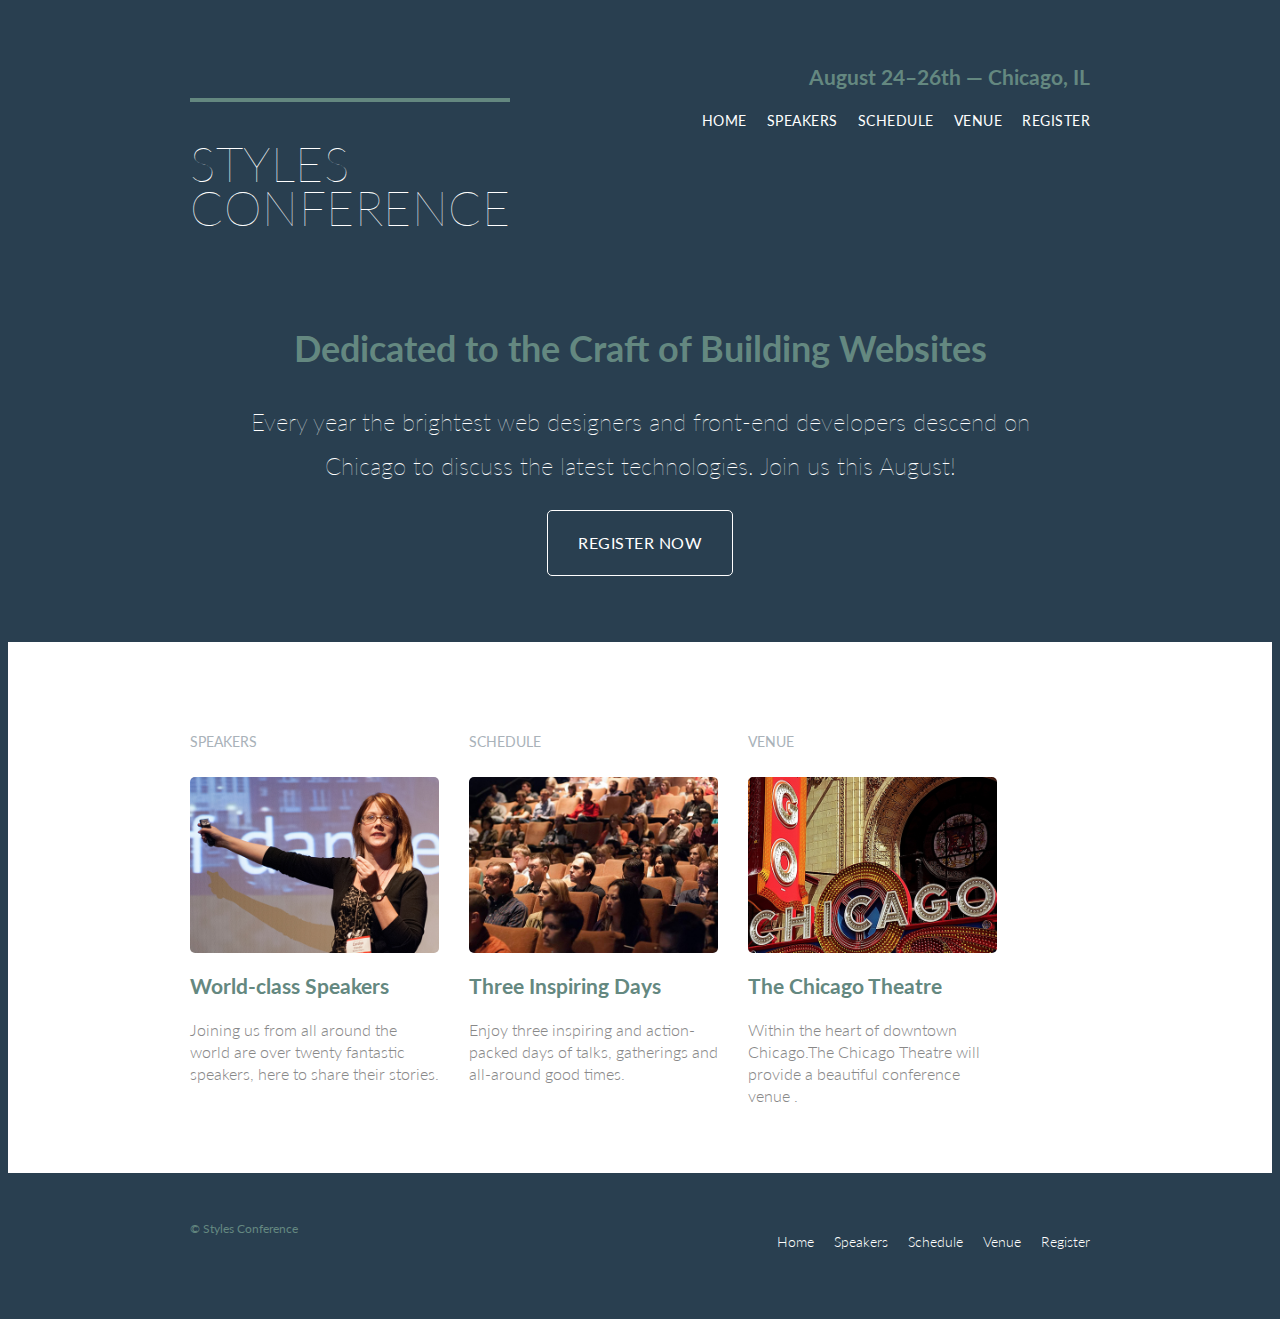
<file: index.html>
<!DOCTYPE html>
<html lang="en">
<head>
	<meta charset="utf-8">
	<title>Styles Conference</title>
	<link rel="stylesheet" type="text/css" href="assets/stylesheets/main.css">
	<link href="https://fonts.googleapis.com/css?family=Lato:100,300,400" rel="stylesheet">
</head>
<body>
	<header class="primary-header container group">
		<h1 class="logo">
			<a href="index.html">Styles <br>Conference</a>
		</h1>
		<h3 class="tagline">August 24&ndash;26th &mdash; Chicago, IL</h3>
		<nav class="nav primary-nav">
		  <ul>
		    <li><a href="index.html">Home</a></li><!--
		    --><li><a href="speakers.html">Speakers</a></li><!--
		    --><li><a href="schedule.html">Schedule</a></li><!--
		    --><li><a href="venue.html">Venue</a></li><!--
		    --><li><a href="register.html">Register</a></li>
		  </ul>
		</nav>
	</header>
	
	<section class="container hero">
		<h2>Dedicated to the Craft of Building Websites</h2>
		<p>Every year the brightest web designers and front-end developers descend on Chicago to discuss the latest technologies. Join us this August!</p>
		<a href="register.html" class="btn btn-alt">Register Now</a>
	</section>
	
	<section class="row">
		<div class="grid">
		<!--Speakers-->
		<section class="teaser col-1-3">
			<h5>Speakers</h5>
		    <a href="speakers.html">
		    	<img src="assets/images/home/speakers.jpg" alt="Professional Speaker">
			    <h3>World-class Speakers</h3>
			</a>
			<p>Joining us from all around the world are over twenty fantastic speakers, here to share their stories.</p>
		</section><!--Schedule 
	--><section class="teaser col-1-3">
		    <h5>Schedule</h5>
			<a href="schedule.html">
				<img src="assets/images/home/schedule.jpg" alt="Schedule">
				<h3>Three Inspiring Days</h3>
				</a>
				<p>Enjoy three inspiring and action-packed days of talks, gatherings and all-around good times.</p>
		</section><!--Venue
	--><section class="teaser col-1-3">
		    <h5>Venue</h5>
			<a href="venue.html">
				<img src="assets/images/home/venue.jpg" alt="Venue">
				<h3>The Chicago Theatre </h3>
				</a>
				<p>Within the heart of downtown Chicago.The Chicago Theatre will provide a beautiful conference venue .</p>
		</section>
	</div>
	</section>
	
	<footer class="primary-footer container group">
		<small>&copy; Styles Conference</small>
		<nav class="nav">
		  <ul>
		    <li><a href="index.html">Home</a></li><!--
		    --><li><a href="speakers.html">Speakers</a></li><!--
		    --><li><a href="schedule.html">Schedule</a></li><!--
		    --><li><a href="venue.html">Venue</a></li><!--
		    --><li><a href="register.html">Register</a></li>
		  </ul>
		</nav>
	</footer>

</body>
</html>
</file>
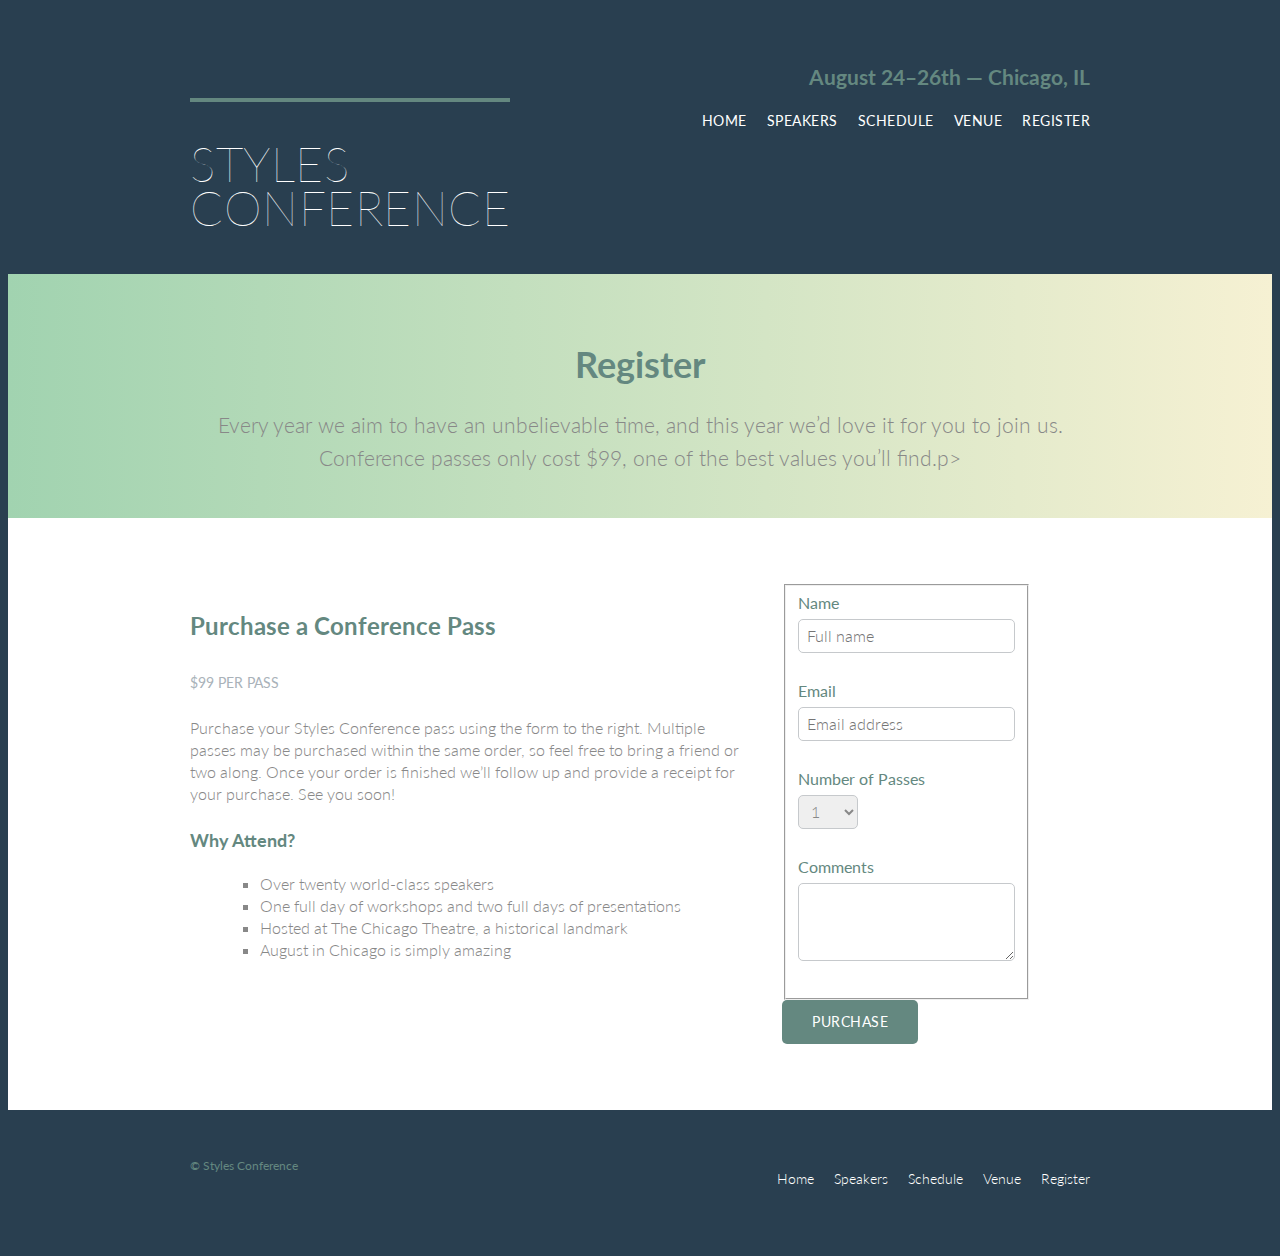
<file: register.html>
<!DOCTYPE html>
<html lang="en">
<head>
	<meta charset="utf-8">
	<title>Styles Conference</title>
	<link rel="stylesheet" type="text/css" href="assets/stylesheets/main.css">
	<link href="https://fonts.googleapis.com/css?family=Lato:100,300,400" rel="stylesheet">
</head>
<body>
	<header class="primary-header container group">
		<h1 class="logo">
			<a href="index.html">Styles <br>Conference</a>
		</h1>
		<h3 class="tagline">August 24&ndash;26th &mdash; Chicago, IL</h3>
		<nav class="nav primary-nav">
		  <ul>
		    <li><a href="index.html">Home</a></li><!--
		    --><li><a href="speakers.html">Speakers</a></li><!--
		    --><li><a href="schedule.html">Schedule</a></li><!--
		    --><li><a href="venue.html">Venue</a></li><!--
		    --><li><a href="register.html">Register</a></li>
		  </ul>
		</nav>
	</header>
	<section class="row-alt">
	    <div class="lead container">
	    <h1>Register</h1>
	    <p>Every year we aim to have an unbelievable time, and this year we’d love it for you to join us. Conference passes only cost $99, one of the best values you’ll find.p>
	   </div>
	</section>
	<section class="row">
	  <div class="grid">
		<section class="col-2-3">
		  <h2>Purchase a Conference Pass</h2>
		  <h5>$99 per Pass</h5>

		  <p>Purchase your Styles Conference pass using the form to the right. Multiple passes may be purchased within the same order, so feel free to bring a friend or two along. Once your order is finished we&#8217;ll follow up and provide a receipt for your purchase. See you soon!</p>

		  <h4>Why Attend?</h4>

		  <ul class="why-attend">
		  <li>Over twenty world-class speakers</li>
		    <li>One full day of workshops and two full days of presentations</li>
		    <li>Hosted at The Chicago Theatre, a historical landmark</li>
		    <li>August in Chicago is simply amazing</li>
		  </ul>
	    </section><!--
        --><form class="col-1-3" action="#" method="post">
		<fieldset class="register-group">

		    <label>
		      Name
		      <input type="text" name="name" placeholder="Full name" required>
		    </label>

		    <label>
		      Email
		      <input type="email" name="email" placeholder="Email address" required>
		    </label>

		    <label>
		      Number of Passes
		      <select name="quantity" required>
		        <option value="1" selected>1</option>
		        <option value="2">2</option>
		        <option value="3">3</option>
		        <option value="4">4</option>
		        <option value="5">5</option>
		      </select>
		    </label>

		    <label>
		      Comments
		      <textarea name="comments"></textarea>
		    </label>

		  </fieldset>

            <input class="btn btn-default" type="submit" name="submit" value="Purchase">

	    </form>
	  </div>
	</section>


	<footer class="primary-footer container group">
		<small>&copy; Styles Conference</small>
		<nav class="nav">
		  <ul>
		    <li><a href="index.html">Home</a></li><!--
		    --><li><a href="speakers.html">Speakers</a></li><!--
		    --><li><a href="schedule.html">Schedule</a></li><!--
		    --><li><a href="venue.html">Venue</a></li><!--
		    --><li><a href="register.html">Register</a></li>
		  </ul>
		</nav>
	</footer>

</body>
</html>
</file>
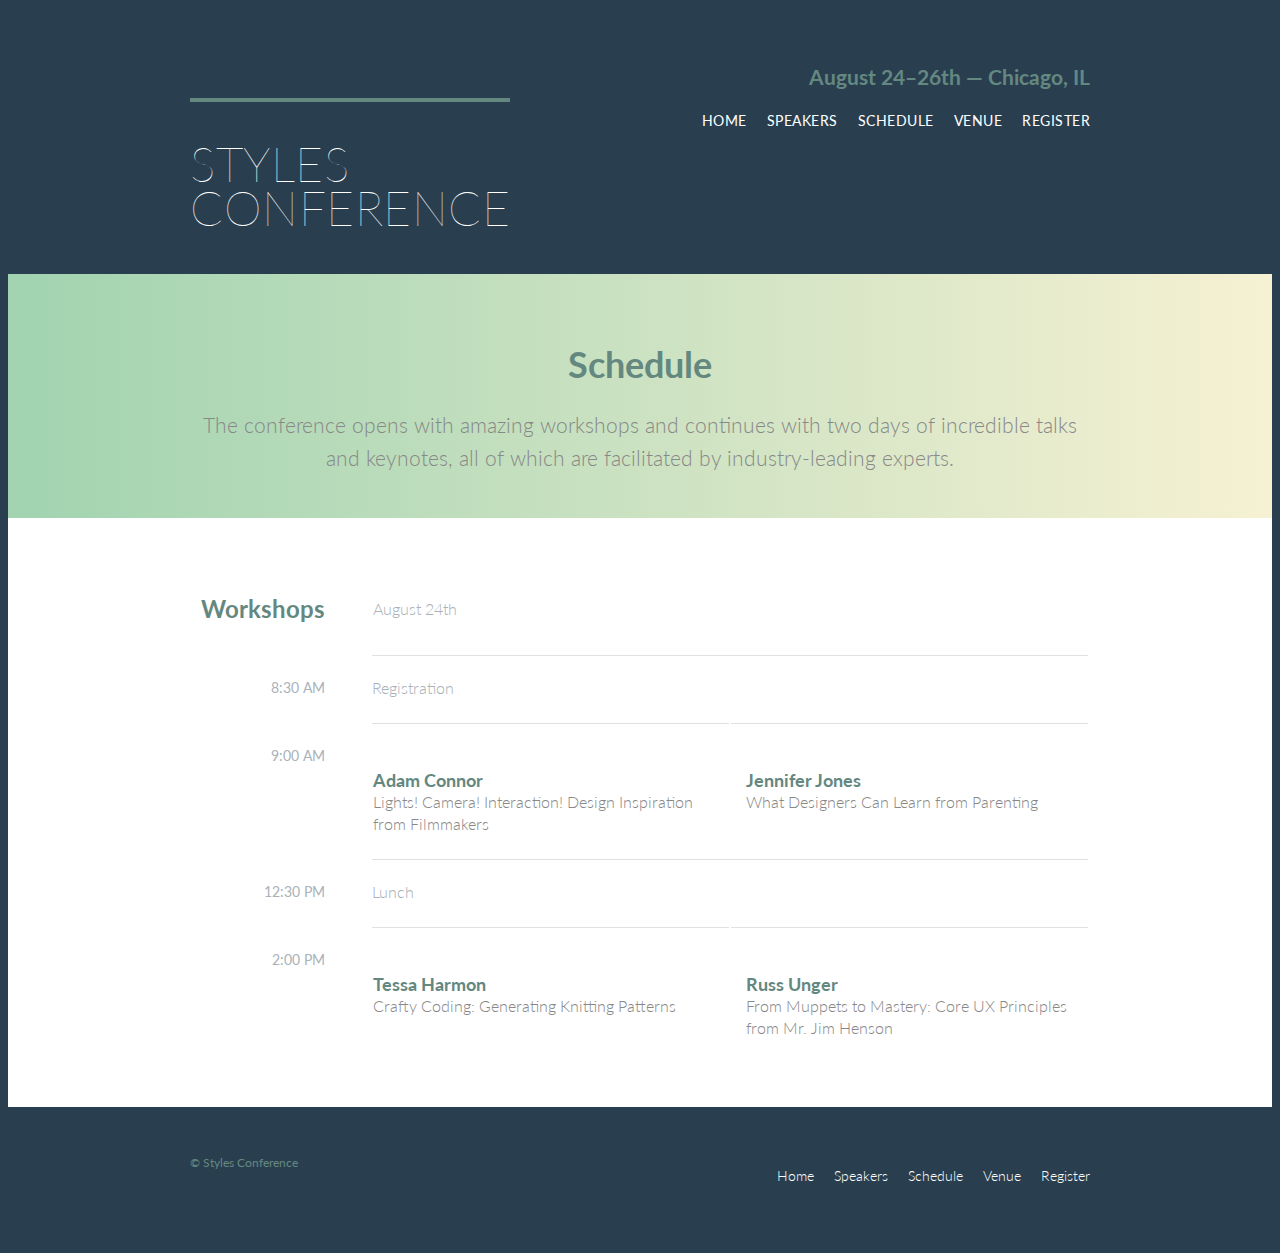
<file: schedule.html>
<!DOCTYPE html>
<html lang="en">
<head>
	<meta charset="utf-8">
	<title>Styles Conference</title>
	<link rel="stylesheet" type="text/css" href="assets/stylesheets/main.css">
	<link href="https://fonts.googleapis.com/css?family=Lato:100,300,400" rel="stylesheet">
</head>
<body>
	<header class="primary-header container group">
		<h1 class="logo">
			<a href="index.html">Styles <br>Conference</a>
		</h1>
		<h3 class="tagline">August 24&ndash;26th &mdash; Chicago, IL</h3>
		<nav class="nav primary-nav">
		  <ul>
		    <li><a href="index.html">Home</a></li><!--
		    --><li><a href="speakers.html">Speakers</a></li><!--
		    --><li><a href="schedule.html">Schedule</a></li><!--
		    --><li><a href="venue.html">Venue</a></li><!--
		    --><li><a href="register.html">Register</a></li>
		  </ul>
		</nav>
	</header>

	<section class="row-alt">
	    <div class="lead container">
	    <h1>Schedule</h1>
	    <p>The conference opens with amazing workshops and continues with two days of incredible talks and keynotes, all of which are facilitated by industry-leading experts.</p>
	   </div>
	</section>
	<section class="row">
	  <div class="container">
		<table>
	      <thead>
			<tr>
		      <th scope="row">
		        Workshops
		      </th>
		      <td class="schedule-offset" colspan="2">
		        August 24th
		      </td>
		    </tr>
	      </thead>
	      <tbody>
			<tr>
		      <th scope="row">
		        <time datetime="08:30:00">8:30 AM</time>
		      </th>
		      <td class="schedule-offset" colspan="2">
		        Registration
		      </td>
		    </tr>
			<tr>
		      <th scope="row">
		        <time datetime="09:00:00">9:00 AM</time>
		      </th>
		      <td>
		        <a href="speakers.html#adam-connor">
		          <h4>Adam Connor</h4>
		          Lights! Camera! Interaction! Design Inspiration from Filmmakers
		        </a>
		      </td>
		      <td>
		        <a href="speakers.html#jennifer-jones">
		          <h4>Jennifer Jones</h4>
		          What Designers Can Learn from Parenting
		        </a>
		      </td>
		    </tr>
		    <tr>
		      <th scope="row">
		        <time datetime="12:30:00">12:30 PM</time>
		      </th>
		      <td class="schedule-offset" colspan="2">
		        Lunch
		      </td>
		    </tr>
		    <tr>
		      <th scope="row">
		        <time datetime="14:00">2:00 PM</time>
		      </th>
		      <td>
		        <a href="speakers.html#tessa-harmon">
		          <h4>Tessa Harmon</h4>
		          Crafty Coding: Generating Knitting Patterns
		        </a>
		      </td>
		      <td>
		        <a href="speakers.html#russ-unger">
		          <h4>Russ Unger</h4>
		          From Muppets to Mastery: Core UX Principles from Mr. Jim Henson
		        </a>
		      </td>
		    </tr>
	      </tbody>
	    </table>
	  </div>
	</section>

		<footer class="primary-footer container group">
		<small>&copy; Styles Conference</small>
		<nav class="nav">
		  <ul>
		    <li><a href="index.html">Home</a></li><!--
		    --><li><a href="speakers.html">Speakers</a></li><!--
		    --><li><a href="schedule.html">Schedule</a></li><!--
		    --><li><a href="venue.html">Venue</a></li><!--
		    --><li><a href="register.html">Register</a></li>
		  </ul>
		</nav>
	</footer>

</body>
</html>
</file>
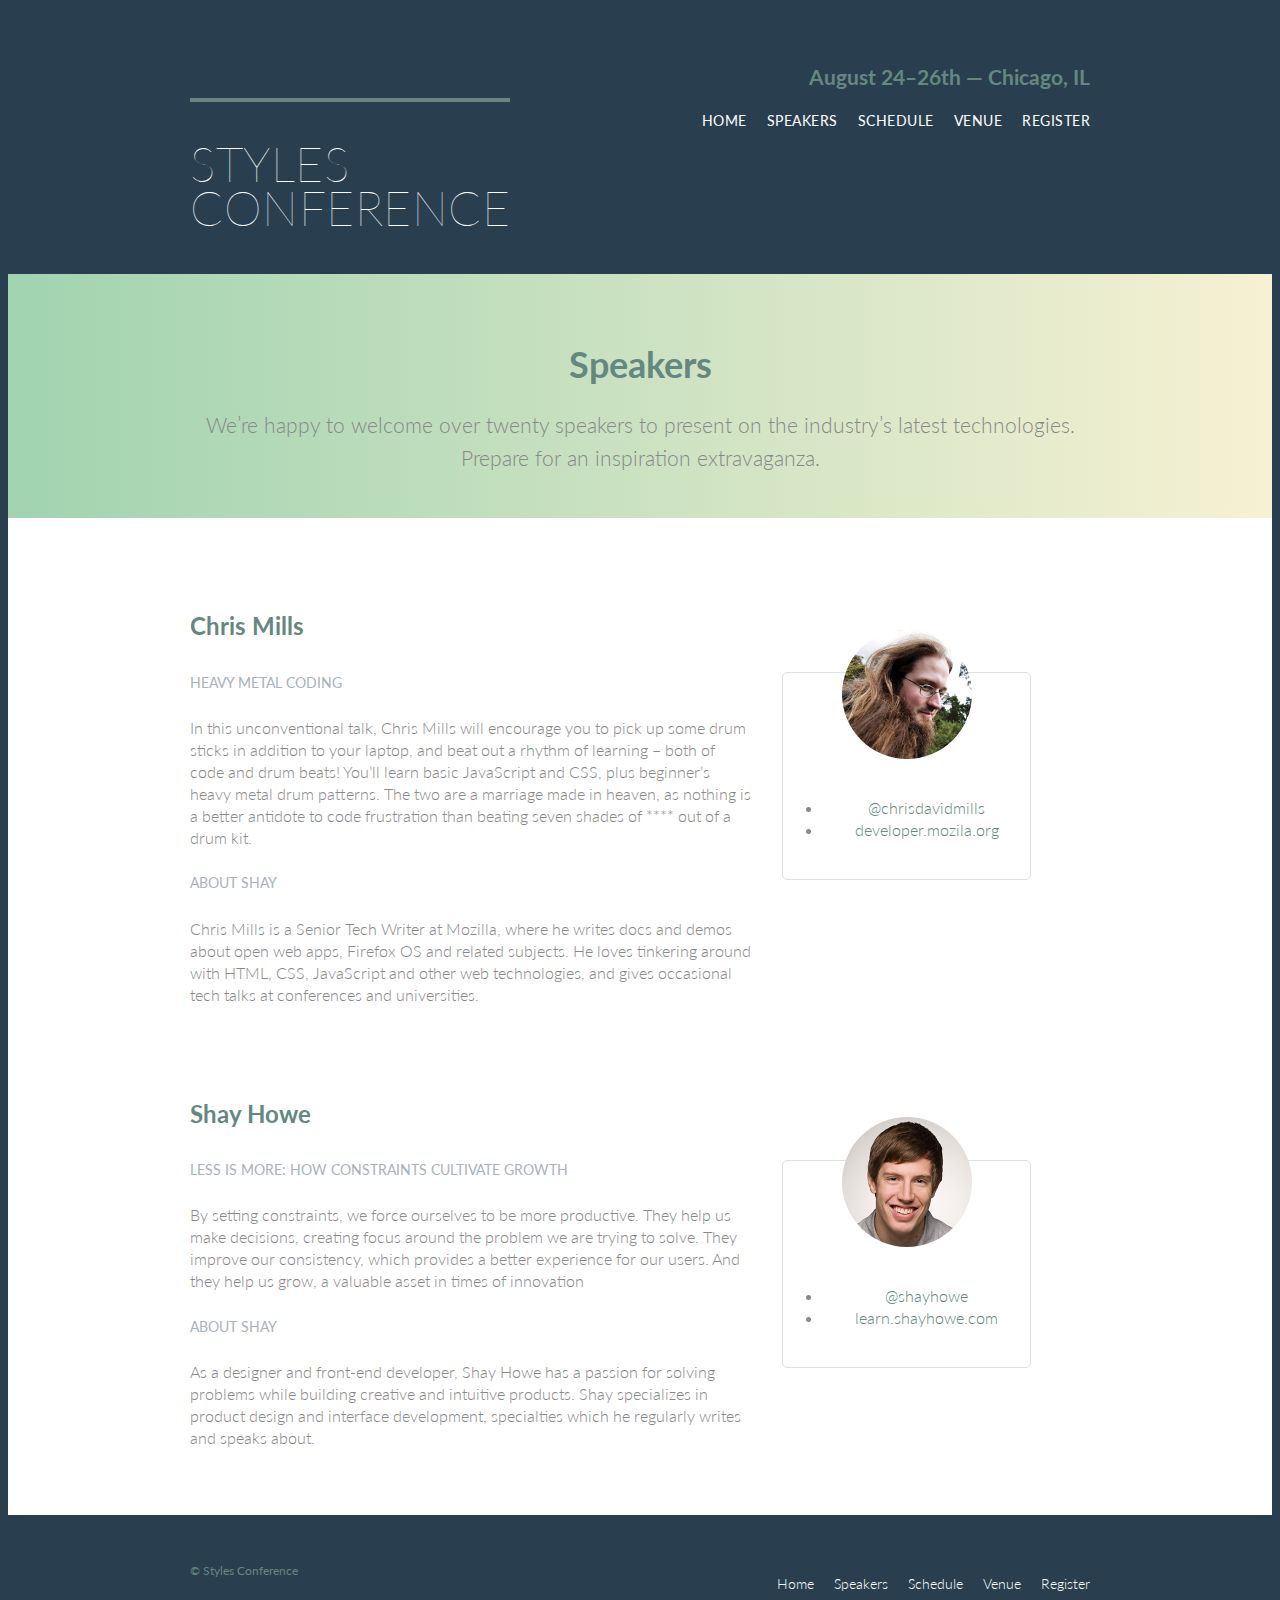
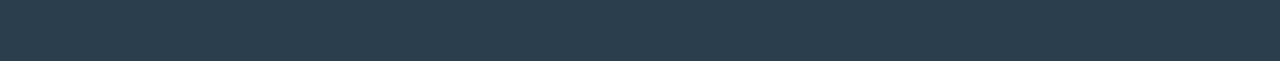
<file: speakers.html>
<!DOCTYPE html>
<html lang="en">
<head>
	<meta charset="utf-8">
	<title>Styles Conference</title>
	<link rel="stylesheet" type="text/css" href="assets/stylesheets/main.css">
	<link href="https://fonts.googleapis.com/css?family=Lato:100,300,400" rel="stylesheet">
</head>
<body>
	<header class="primary-header container group">
		<h1 class="logo">
			<a href="index.html">Styles <br>Conference</a>
		</h1>
		<h3 class="tagline">August 24&ndash;26th &mdash; Chicago, IL</h3>
		<nav class="nav primary-nav">
		  <ul>
		    <li><a href="index.html">Home</a></li><!--
		    --><li><a href="speakers.html">Speakers</a></li><!--
		    --><li><a href="schedule.html">Schedule</a></li><!--
		    --><li><a href="venue.html">Venue</a></li><!--
		    --><li><a href="register.html">Register</a></li>
		  </ul>
		</nav>
	</header>

	<section class="row-alt">
	    <div class="lead container">
	    <h1>Speakers</h1>
	    <p>We&#8217;re happy to welcome over twenty speakers to present on the industry&#8217;s latest technologies. Prepare for an inspiration extravaganza.</p>
	   </div>
	</section>


	<section class="row">
	  <div class="grid">
		<section class="speaker" id="chris-mills">
          <div class="col-2-3">
	        <h2>Chris Mills</h2>
		    <h5>Heavy Metal Coding</h5>
		    <p>In this unconventional talk, Chris Mills will encourage you to pick up some drum sticks in addition to your laptop, and beat out a rhythm of learning – both of code and drum beats! You’ll learn basic JavaScript and CSS, plus beginner’s heavy metal drum patterns. The two are a marriage made in heaven, as nothing is a better antidote to code frustration than beating seven shades of **** out of a drum kit.</p>
		    <h5>About Shay</h5>
            <p>Chris Mills is a Senior Tech Writer at Mozilla, where he writes docs and demos about open web apps, Firefox OS and related subjects. He loves tinkering around with HTML, CSS, JavaScript and other web technologies, and gives occasional tech talks at conferences and universities.</p>
	      </div><!--
          --><aside class="col-1-3">
	            <div class="speaker-info">
	            	<img src="assets/images/speakers/chris-mills.jpg" alt="Chris-Mills">
				  <ul>
			        <li><a href="https://twitter.com/shayhowe">@chrisdavidmills</a></li>
			        <li><a href="http://developer.mozila.org/">developer.mozila.org</a></li>
			      </ul>
			    </div>
	      </aside>

	    </section>
	  	<section id="shay-howe">
          <div class="col-2-3">
		    <h2>Shay Howe</h2>
		    <h5>Less Is More: How Constraints Cultivate Growth</h5>
		    <p>By setting constraints, we force ourselves to be more productive. They help us make decisions, creating focus around the problem we are trying to solve. They improve our consistency, which provides a better experience for our users. And they help us grow, a valuable asset in times of innovation</p>
		    <h5>About Shay</h5>
            <p>As a designer and front-end developer, Shay Howe has a passion for solving problems while building creative and intuitive products. Shay specializes in product design and interface development, specialties which he regularly writes and speaks about.</p>
		  </div><!--
         --><aside class="col-1-3">
				<div class="speaker-info">
					<img src="assets/images/speakers/shay-howe.jpg" alt="Shay Howe">
				  <ul>
			        <li><a href="https://twitter.com/shayhowe">@shayhowe</a></li>
			        <li><a href="http://learn.shayhowe.com/">learn.shayhowe.com</a></li>
			      </ul>
			    </div>
		  </aside>

	    </section>

	   </div>
	</section>
	
	<footer class="primary-footer container group">
		<small>&copy; Styles Conference</small>
		<nav class="nav">
		  <ul>
		    <li><a href="index.html">Home</a></li><!--
		    --><li><a href="speakers.html">Speakers</a></li><!--
		    --><li><a href="schedule.html">Schedule</a></li><!--
		    --><li><a href="venue.html">Venue</a></li><!--
		    --><li><a href="register.html">Register</a></li>
		  </ul>
		</nav>
	</footer>

</body>
</html>
</file>
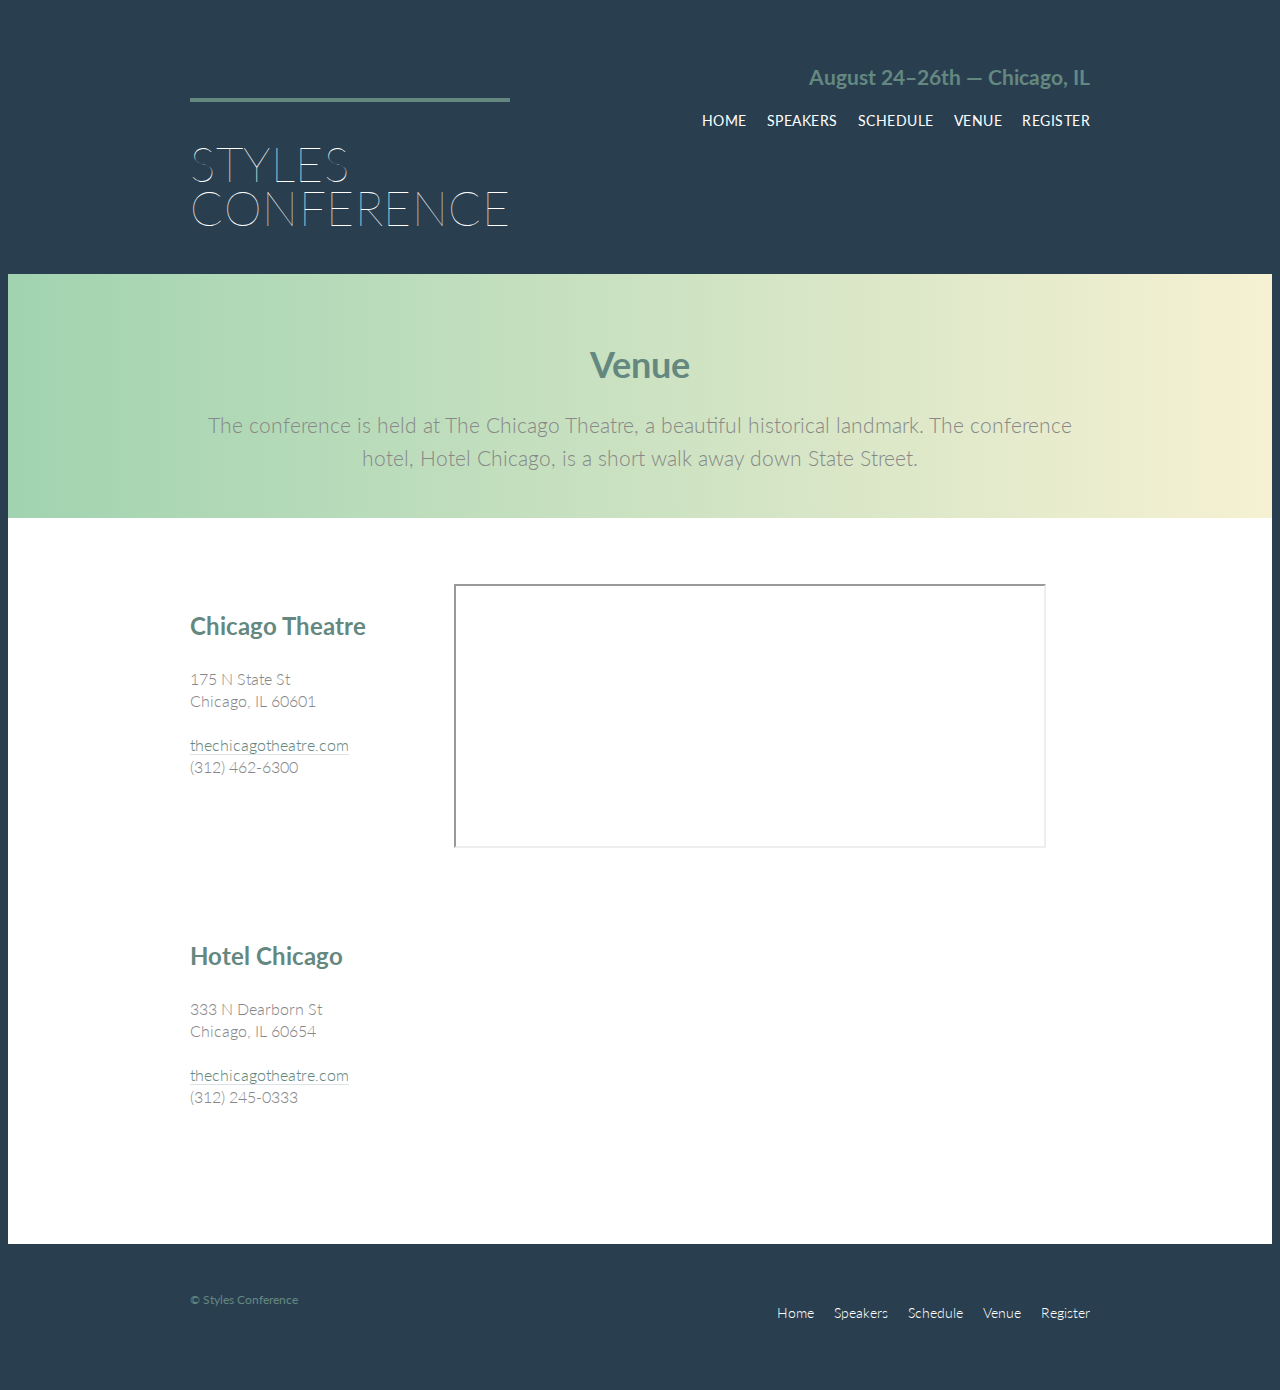
<file: venue.html>
<!DOCTYPE html>
<html lang="en">
<head>
	<meta charset="utf-8">
	<title>Styles Conference</title>
	<link rel="stylesheet" type="text/css" href="assets/stylesheets/main.css">
	<link href="https://fonts.googleapis.com/css?family=Lato:100,300,400" rel="stylesheet">
</head>
<body>
	<header class="primary-header container group">
		<h1 class="logo">
			<a href="index.html">Styles <br>Conference</a>
		</h1>
		<h3 class="tagline">August 24&ndash;26th &mdash; Chicago, IL</h3>
		<nav class="nav primary-nav">
		  <ul>
		    <li><a href="index.html">Home</a></li><!--
		    --><li><a href="speakers.html">Speakers</a></li><!--
		    --><li><a href="schedule.html">Schedule</a></li><!--
		    --><li><a href="venue.html">Venue</a></li><!--
		    --><li><a href="register.html">Register</a></li>
		  </ul>
		</nav>
	</header>
	<section class="row-alt">
	    <div class="lead container">
	    <h1>Venue</h1>
	    <p>The conference is held at The Chicago Theatre, a beautiful historical landmark. The conference hotel, Hotel Chicago, is a short walk away down State Street.</p>
	   </div>
	</section>

	<section class="row">
	  <div class="grid">
			<section class="venue-theatre">
				<div class="col-1-3">
					<h2>Chicago Theatre</h2>
				    <p>175 N State St <br> Chicago, IL 60601</p>
				    <p>
				    	<a href="http://www.thechicagotheatre.com/">thechicagotheatre.com</a>
				    	<br> (312) 462-6300
				    </p>
				</div><!--
				--><iframe class="venue-map col-2-3" src="https://www.google.com/maps/embed?pb=!1m5!3m3!1m2!1s0x880e2ca55810a493%3A0x4700ddf60fcbfad6!2schicago+theatre!5e0!3m2!1sen!2sus!4v1388701393606"></iframe>
		    </section>

		    <section class="venue-hotel">
		    	<div class="col-1-3">
		    		<h2>Hotel Chicago</h2>
				    <p>333 N Dearborn St <br> Chicago, IL 60654</p>
				    <p>
				    	<a href="http://www.thehotelchicago.com/">thechicagotheatre.com</a>
				    	<br> (312) 245-0333
				    </p>
		    	</div><!--
            --><iframe class="venue-map col-2-3" src="https://www.google.com/maps/embed?pb=!1m18!1m12!1m3!1d2970.19715469706!2d-87.63106278455854!3d41.88861687922132!2m3!1f0!2f0!3f0!3m2!1i1024!2i768!4f13.1!3m3!1m2!1s0x880e2cae21a12625%3A0x277f22d4b64d5732!2sHotel%20Chicago%20Downtown%2C%20Autograph%20Collection!5e0!3m2!1sen!2sin!4v1582217567866!5m2!1sen!2sin" width="400" height="300" frameborder="0" style="border:0;" allowfullscreen=""></iframe>
		    </section>
	  </div>
	</section>


	<footer class="primary-footer container group">
		<small>&copy; Styles Conference</small>
		<nav class="nav">
		  <ul>
		    <li><a href="index.html">Home</a></li><!--
		    --><li><a href="speakers.html">Speakers</a></li><!--
		    --><li><a href="schedule.html">Schedule</a></li><!--
		    --><li><a href="venue.html">Venue</a></li><!--
		    --><li><a href="register.html">Register</a></li>
		  </ul>
		</nav>
	</footer>

</body>
</html>
</file>
<file: assets/stylesheets/main.css>
* {
	box-sizing: border-box;
}
 .container{
 	margin:0 auto;
 	padding-left: 30px;
 	padding-right: 30px;
 	width: 960px;
 }
 h1, h3, h4, p{
 	margin-bottom: 22px;
 }
 .btn{
 	border-radius: 5px;
 	display: inline-block;
 	margin: 0;
 }
 .btn-alt{
 	border:1px solid #dfe2e5;
 	padding:10px 30px;
 }
 .hero{
 	padding: 22px 80px 66px 80px;
 }
 .gorup:before,
 .group:after{
 	content: "";
 	display: table;
 }
 .group:after {
 	clear:both;
 }
 .group{
 	clear:both;
 	*zoom:1;
 }
 .logo{
 	border-top: 4px solid #648880;
 	padding:40px 0 22px 0;
 	float: left;
 }
 .primary-footer small{
 	float:left;
 }
 .primary-footer{
 	padding-bottom: 44px;
 	padding-top: 44px;
 }
 .col-1-3{
 	width:30%;
 }
 .col-2-3{
 	width:63.66%;
 }
.col-1-3,
.col-2-3{
	display: inline-block;
	vertical-align: top;
}
.grid,
.col-1-3,
.col-2-3 {
  padding-left: 15px;
  padding-right: 15px;
}
.container,
.grid {
  margin: 0 auto;
  width: 960px;
}
.container {
  padding-left: 30px;
  padding-right: 30px;
}
body {
  color: #888;
  font: 300 16px/22px "Open Sans", "Helvetica Neue", Helvetica, Arial, sans-serif;
}
h1, h2, h3, h4 {
  color: #648880;
}
h1 {
  font-size: 36px;
  line-height: 44px;
}
h2 {
  font-size: 24px;
  line-height: 44px;
}
h3 {
  font-size: 21px;
}
h4 {
  font-size: 18px;
}
h5 {
  color: #a9b2b9;
  font-size: 14px;
  font-weight: 400;
}
a:hover{
	color: #a9b2b9;
}
a{
	color:#648880;
}
.logo {
  border-top: 4px solid #648880;
  float: left;
  font-size: 48px;
  line-height: 44px;
  padding: 40px 0 22px 0;
}
.tagline {
  margin: 66px 0 22px 0;
}
.primary-nav {
  font-size: 14px;
  font-weight: 400;
}
.primary-footer {
  color: #648880;
  font-size: 14px;
  padding-bottom: 44px;
  padding-top: 44px;
}
.primary-footer small {
  float: left;
  font-weight: 400;
}
.hero {
  line-height: 44px;
  padding: 22px 80px 66px 80px;
}
.hero h2 {
  font-size: 36px;
}
.hero p {
  font-size: 24px;
}
.teaser a:hover h3 {
  color: #a9b2b9;
}
a {
  color: #648880;
  text-decoration: none;
}
a:hover {
  color: #a9b2b9;
}
p a {
  border-bottom: 1px solid #dfe2e5;
}
h5 {
  color: #a9b2b9;
  font-size: 14px;
  font-weight: 400;
  text-transform: uppercase;
}
.primary-nav {
  font-size: 14px;
  font-weight: 400;
  letter-spacing: .5px;
  text-transform: uppercase;
}
.tagline {
  margin: 66px 0 22px 0;
  text-align: right;
}
.nav {
  text-align: right;
}
.hero {
  line-height: 44px;
  padding: 22px 80px 66px 80px;
  text-align: center;
}
body {
  background: #293f50;
  color: #888;
  font: 300 16px/22px "Lato", "Open Sans", "Helvetica Neue", Helvetica, Arial, sans-serif;
}
.logo {
  border-top: 4px solid #648880;
  float: left;
  font-size: 48px;
  font-weight: 100;
  letter-spacing: .5px;
  line-height: 44px;
  padding: 40px 0 22px 0;
  text-transform: uppercase;
}
.hero p {
  font-size: 24px;
  font-weight: 100;
}
.primary-header a,
.primary-footer a {
  color: #fff;
}
.primary-header a:hover,
.primary-footer a:hover {
  color: #648880;
}
.hero {
  color: #fff;
  line-height: 44px;
  padding: 22px 80px 66px 80px;
  text-align: center;
}
.btn {
  border-radius: 5px;
  color: #fff;
  cursor: pointer;
  display: inline-block;
  font-weight: 400;
  letter-spacing: .5px;
  margin: 0;
  text-transform: uppercase;
}
.btn-alt {
  border: 1px solid #fff;
  padding: 10px 30px;
}
.btn-alt:hover {
  background: #fff;
  color: #648880;
}
/*
  ========================================
  Rows
  ========================================
*/

.row {
  background: #fff;
  min-width: 960px;
  padding: 66px 0 44px 0;
}
.row,
.row-alt {
  min-width: 960px;
}
.row {
  background: #fff;
  padding: 66px 0 44px 0;
}
.row-alt {
   background: #cbe2c1;
   background: -webkit-linear-gradient(to right, #a1d3b0, #f6f1d3);
   background: -moz-linear-gradient(to right, #a1d3b0, #f6f1d3);
   background: linear-gradient(to right, #a1d3b0, #f6f1d3);
   padding: 44px 0 22px 0;
 }
/*
  ========================================
  Leads
  ========================================
*/

.lead {
  text-align: center;
}
.lead p {
  font-size: 21px;
  line-height: 33px;
}
.nav li {
  display: inline-block;
  margin: 0 10px;
  vertical-align: top;
}
.nav li:last-child {
  margin-right: 0;
}
/*
  ========================================
  Speakers
  ========================================
*/
  
.speaker-info {
  border: 1px solid #dfe2e5;
  border-radius: 5px;
  margin-top: 88px;
  padding: 22px 0;
  text-align: center;
}
.speaker {
  margin-bottom: 44px;
}
.teaser img {
  border-radius: 5px;
  display: block;
  margin-bottom: 22px;
  max-width: 100%
}
.speaker-info img {
  border-radius: 50%;
  height: 130px;
  margin: -66px 0 22px 0;
  vertical-align: top;
}
/*
  ========================================
  Venue
  ========================================
*/

.venue-theatre {
  margin-bottom: 66px;
}
.venue-hotel {
  margin-bottom: 22px;
}
.venue-map {
  height: 264px;
}
/*
  ========================================
  Register
  ========================================
*/

.why-attend {
  list-style: square;
  margin: 0 0 22px 30px;
}
form {
  margin-bottom: 22px;
}
input,
select,
textarea {
  font: 300 16px/22px "Lato", "Open Sans", "Helvetica Neue", Helvetica, Arial, sans-serif;
}
.register-group label {
  color: #648880;
  cursor: pointer;
  font-weight: 400;
}
.register-group input,
.register-group select,
.register-group textarea {
  border: 1px solid #c6c9cc;
  border-radius: 5px;
  color: #888;
  display: block;
  margin: 5px 0 27px 0;
  padding: 5px 8px;
}
.register-group input,
.register-group textarea {
  width: 100%;
}
.register-group select {
  height: 34px;
  width: 60px;
}
.register-group textarea {
  height: 78px;
}
.btn-default {
  border: 0;
  background: #648880;
  padding: 11px 30px;
  font-size: 14px;
}
.btn-default:hover {
  background: #77a198;
}
/*
  ========================================
  Schedule
  ========================================
*/

table {
  margin-bottom: 44px;
  width: 100%;
}
table:last-child {
  margin-bottom: 0;
}
th,
td {
  padding-bottom: 22px;
  vertical-align: top;
}
th {
  padding-right: 45px;
  text-align: right;
  width: 20%;
}
td {
  width: 40%;
}
thead {
  line-height: 44px;
}
thead th {
  color: #648880;
  font-size: 24px;
}
tbody th {
  color: #a9b2b9;
  font-size: 14px;
  font-weight: 400;
  padding-top: 22px;
  text-transform: uppercase;
}
tbody td {
  border-top: 1px solid #dfe2e5;
  padding-top: 21px;
}
tbody td:first-of-type {
  padding-right: 15px;
}
tbody td:last-of-type {
  padding-left: 15px;
}
tbody td:only-of-type {
  padding-left: 0;
  padding-right: 0;
}
table a {
  color: #888;
}
table h4 {
  margin-bottom: 0;
}
.schedule-offset {
  color: #a9b2b9;
}
</file>
